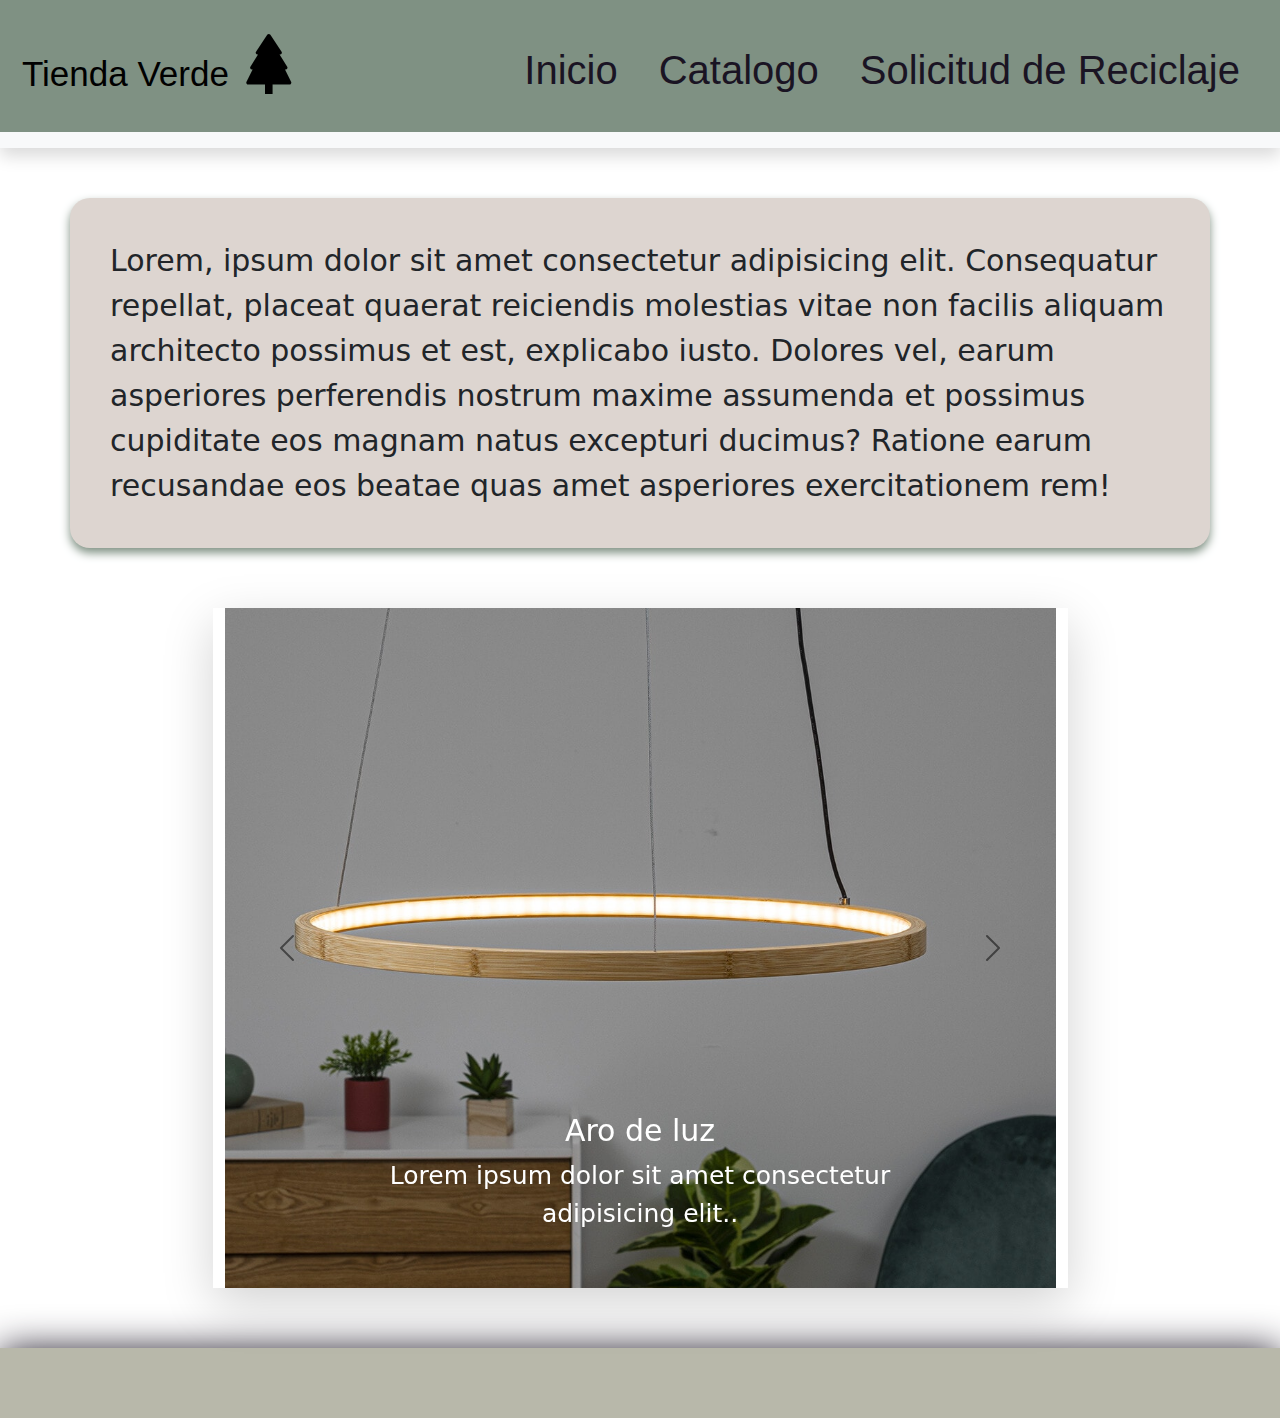
<file: CER1-ARIASISAAC/index.html>
<!DOCTYPE html>
<html lang="en">
<head>
    <meta charset="UTF-8">
    <meta name="viewport" content="width=device-width, initial-scale=1.0">
    <title>Document</title>
    <!--
    
    <link rel="stylesheet" href="https://cdn.jsdelivr.net/npm/bootstrap-icons@1.11.3/font/bootstrap-icons.min.css">
    <link href="https://getbootstrap.com/docs/5.3/assets/css/docs.css" rel="stylesheet">
    <link rel="stylesheet" href="css/bootstrap.css">
    -->
    <link href="https://cdn.jsdelivr.net/npm/bootstrap@5.3.3/dist/css/bootstrap.min.css" rel="stylesheet">
    <link rel="stylesheet" href="https://cdn.jsdelivr.net/npm/bootstrap-icons@1.11.3/font/bootstrap-icons.min.css">

    <link rel="stylesheet" href="css/index.css">
    
</head>
<body>
    
<!--PAgina principal -->
    
<!-- Navbar -->

    <!-- Navbar -->
    <nav class="navbar navbar-expand-lg  navbar-light bg-light shadow custom-shadow" id="barra">
        <div class="container-fluid mb-3 py-3" id="Navbar">
            <a class="navbar-brand">Tienda Verde <i class="bi bi-tree-fill" style="font-size: 60px;"></i></a>
            <!-- Boton Hamburguesa -->
            <button id="hamburguesa" class="navbar-toggler" type="button" data-bs-toggle="collapse" data-bs-target="#navbarNav" aria-controls="navbarNav" aria-expanded="false" aria-label="Toggle navigation">
                <span class="navbar-toggler-icon"></span>
            </button>
            <!-- Elementos del menu-->
            <div class="collapse navbar-collapse" id="navbarNav">
                <ul class="navbar-nav ms-auto mt-2" id="listaDesplegable">
                        
                    <li class="nav-item">
                        <a class="nav-link" aria-current="page"  href="index.html" >Inicio</a>
                    </li>
                    <li class="nav-item">
                        <a class="nav-link" href="catalogo.html" >Catalogo</a>
                    </li>
                    <li class="nav-item">
                        <a class="nav-link" href="solicitud.html" >Solicitud de Reciclaje</a>
                    </li>
                    
                </ul>
            </div>
        </div>
    </nav>

<div class="container">

    <div class="row">
        
        
        <div class="col-12 descripcion">
        Lorem, ipsum dolor sit amet consectetur adipisicing elit. Consequatur repellat, placeat quaerat reiciendis molestias vitae non facilis aliquam architecto possimus et est, explicabo iusto. Dolores vel, earum asperiores perferendis nostrum maxime assumenda et possimus cupiditate eos magnam natus excepturi ducimus? Ratione earum recusandae eos beatae quas amet asperiores exercitationem rem!    
        </div>

        <!--galeria -->

            <div class="justify-content-center col-12 col-md-9 shadow-lg" id="carrusel">
                
                <div id="carouselExample" class="carousel slide carousel-dark" >
                <div class="carousel-inner">
                    <div class="carousel-item active">
                        <img src="img/crema.jpg" class="d-block w-100 img-fluid" alt="img1">
                        <div class="carousel-caption d-md-block">
                            <h5 style="color: #000; font-size: 35px;">EcoCrema Verde</h5>
                            <p class="textoCarta">Lorem ipsum dolor sit amet consectetur adipisicing elit.</p>
                        </div>
                    </div>
                    <div class="carousel-item active">
                        <img src="img/escobilla.jpg" class="d-block w-100 img-fluid" alt="img2">
                        <div class="carousel-caption d-md-block">
                            <h5 style="color: white; font-size: 30px;">Escobilla rustica</h5>
                            <p class="textoCarta" style="color: #fff;">Lorem ipsum dolor sit amet consectetur adipisicing elit.</p>
                        </div>
                    
                    </div>
                    <div class="carousel-item active">
                        <img src="img/aro.jpg" class="d-block w-100 img-fluid" alt="img3">
                        <div class="carousel-caption d-md-block">
                            <h5 style="color: white; font-size: 30px;" >Aro de luz </h5>
                            <p class="textoCarta" style="color: #fff" >Lorem ipsum dolor sit amet consectetur adipisicing elit..</p>
                        </div>
                    
                    </div>
                </div>
                <button class="carousel-control-prev" type="button" data-bs-target="#carouselExample" data-bs-slide="prev">
                    <span class="carousel-control-prev-icon" aria-hidden="true"></span>
                    <span class="visually-hidden">Previous</span>
                  </button>
                  <button class="carousel-control-next" type="button" data-bs-target="#carouselExample" data-bs-slide="next">
                    <span class="carousel-control-next-icon" aria-hidden="true"></span>
                    <span class="visually-hidden">Next</span>
                  </button>
            </div>
        </div>
    </div>
</div>
<footer></footer>







  
    <script src="https://cdn.jsdelivr.net/npm/bootstrap@5.3.3/dist/js/bootstrap.bundle.min.js"></script>

</body>
    
</html>
</file>
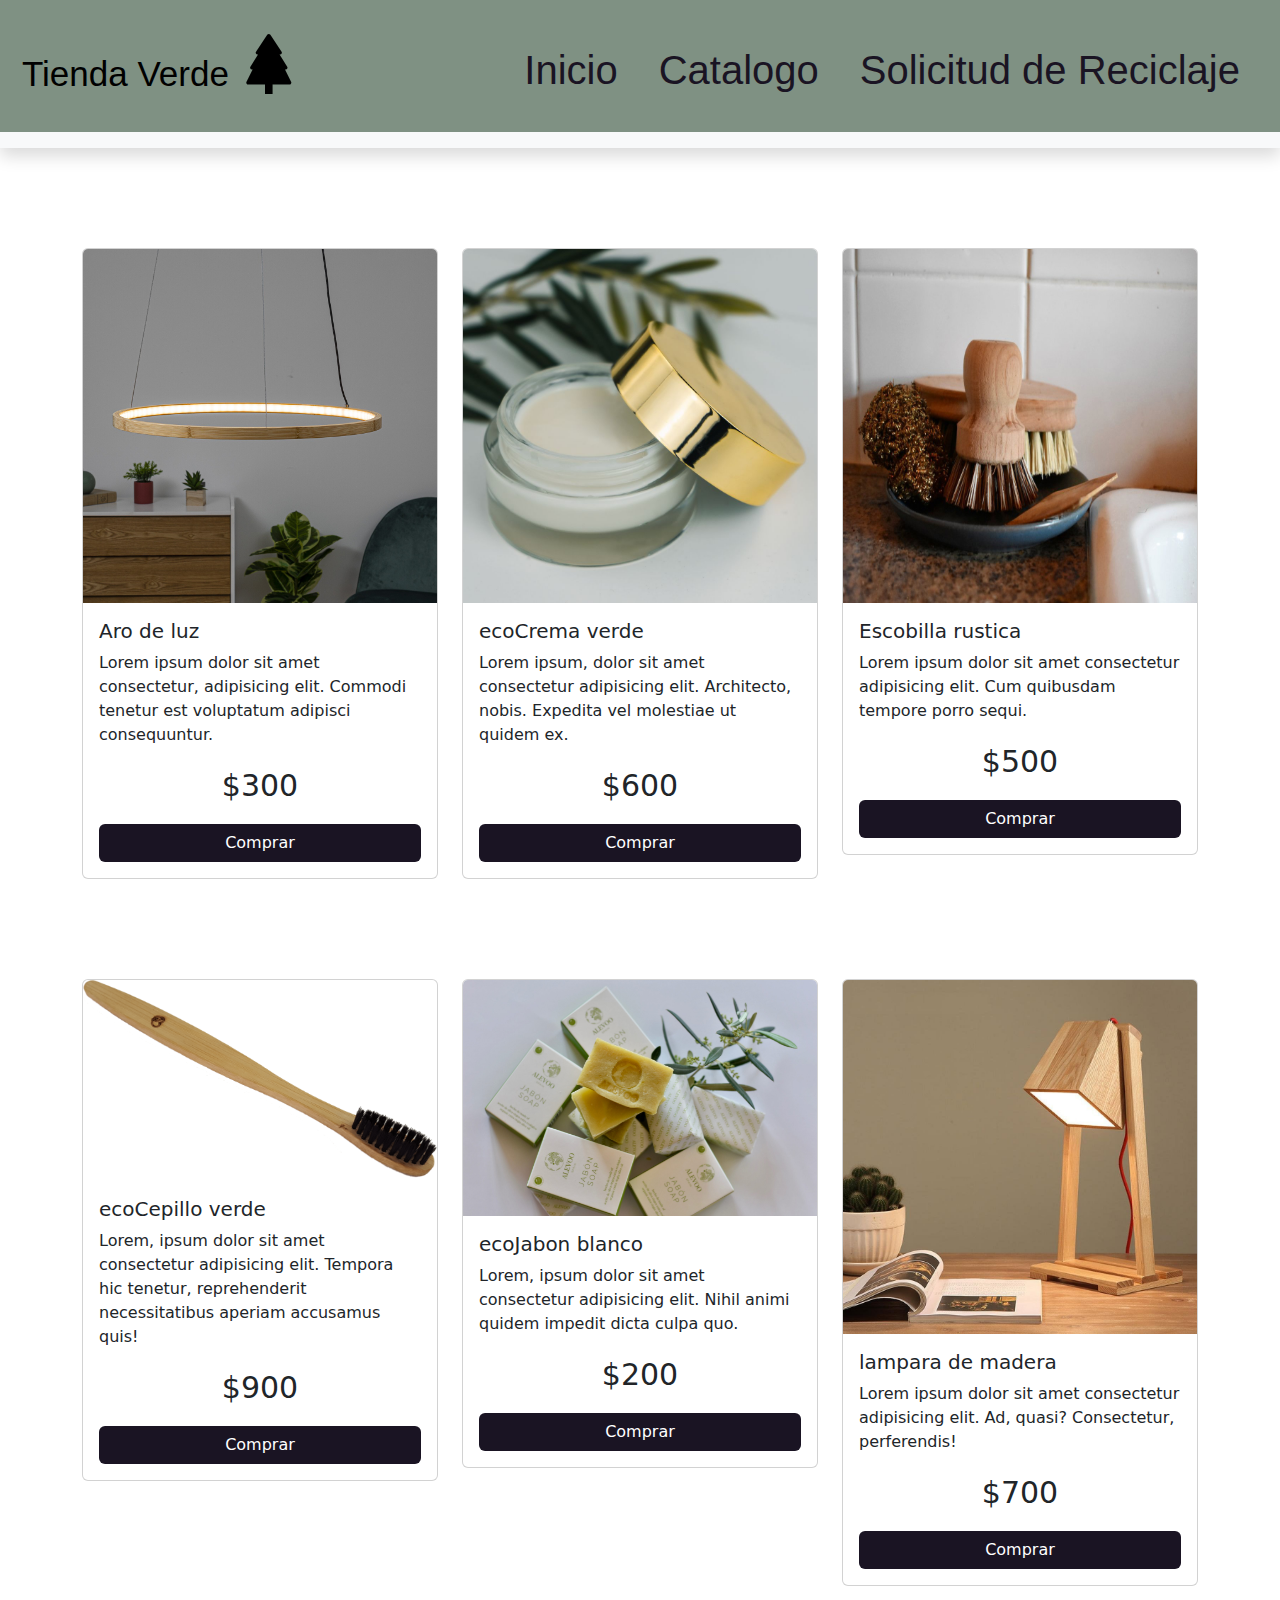
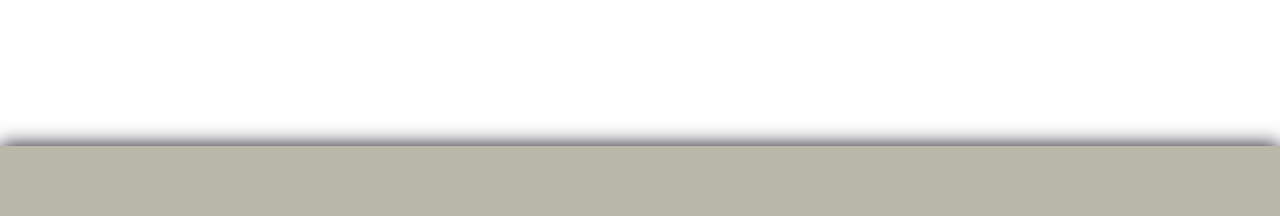
<file: CER1-ARIASISAAC/catalogo.html>
<!DOCTYPE html>
<html lang="en">
<head>
    <meta charset="UTF-8">
    <meta name="viewport" content="width=device-width, initial-scale=1.0">
    <title>Catalogo</title>
    <link href="https://cdn.jsdelivr.net/npm/bootstrap@5.3.3/dist/css/bootstrap.min.css" rel="stylesheet">
    <link rel="stylesheet" href="https://cdn.jsdelivr.net/npm/bootstrap-icons@1.11.3/font/bootstrap-icons.min.css">
    <link rel="stylesheet" href="css/catalogo.css">
</head>
<body>
<!--PAgina principal -->
    
    <!-- Navbar -->
    <nav class="navbar navbar-expand-lg  navbar-light bg-light shadow custom-shadow" id="barra">
        <div class="container-fluid mb-3 py-3" id="Navbar">
            <a class="navbar-brand">Tienda Verde <i class="bi bi-tree-fill" style="font-size: 60px;"></i></a>
            <!-- Boton Hamburguesa -->
            <button id="hamburguesa" class="navbar-toggler" type="button" data-bs-toggle="collapse" data-bs-target="#navbarNav" aria-controls="navbarNav" aria-expanded="false" aria-label="Toggle navigation">
                <span class="navbar-toggler-icon"></span>
            </button>
            <!-- Elementos del menu-->
            <div class="collapse navbar-collapse" id="navbarNav">
                <ul class="navbar-nav ms-auto mt-2" id="listaDesplegable">
                        
                    <li class="nav-item">
                        <a class="nav-link" aria-current="page"  href="index.html" >Inicio</a>
                    </li>
                    <li class="nav-item">
                        <a class="nav-link" href="catalogo.html" >Catalogo</a>
                    </li>
                    <li class="nav-item">
                        <a class="nav-link" href="solicitud.html" >Solicitud de Reciclaje</a>
                    </li>
                    
                </ul>
            </div>
        </div>
    </nav>
    




    <div class="container">
        <div class="row">

            <div class="col-12 col-md-4" class="targeta">
                
                <div class="card" >
                    <img src="img/aro.jpg" class="card-img-top" alt="img1">
                    <div class="card-body">
                        <h5 class="card-title">Aro de luz</h5>
                        <p class="card-text">Lorem ipsum dolor sit amet consectetur, adipisicing elit. Commodi tenetur est voluptatum adipisci consequuntur.</p>
                        <p class="card-text precio">$300</p>
                        <a href="#" class="btn btn">Comprar</a>
                    </div>
                </div>
            </div>

            <div class="col-12 col-md-4" class="targeta">

                <div class="card" >
                    <img src="img/crema.jpg" class="card-img-top" alt="img2">
                    <div class="card-body">
                        <h5 class="card-title">ecoCrema verde</h5>
                        <p class="card-text">Lorem ipsum, dolor sit amet consectetur adipisicing elit. Architecto, nobis. Expedita vel molestiae ut quidem ex.</p>
                        <p class="card-text precio">$600</p>
                        <a href="#" class="btn btn">Comprar</a>
                    </div>
                </div>
            </div>

            <div class="col-12 col-md-4" class="targeta"> 

                <div class="card" >
                    <img src="img/escobilla.jpg" class="card-img-top" alt="img3">
                    <div class="card-body">
                        <h5 class="card-title">Escobilla rustica</h5>
                        <p class="card-text">Lorem ipsum dolor sit amet consectetur adipisicing elit. Cum quibusdam tempore porro sequi.</p>
                        <p class="card-text precio">$500</p>
                        <a href="#" class="btn btn">Comprar</a>
                    </div>
                </div>
            </div>

            <div class="col-12 col-md-4" class="targeta"> 

                <div class="card" >
                    <img src="img/cepillo.png" class="card-img-top" alt="img4">
                    <div class="card-body">
                        <h5 class="card-title">ecoCepillo verde</h5>
                        <p class="card-text">Lorem, ipsum dolor sit amet consectetur adipisicing elit. Tempora hic tenetur, reprehenderit necessitatibus aperiam accusamus quis!</p>
                        <p class="card-text precio">$900</p>
                        <a href="#" class="btn btn">Comprar</a>
                    </div>
                </div>
            </div>
            <div class="col-12 col-md-4" class="targeta"> 

                <div class="card" >
                    <img src="img/jabon.jpeg" class="card-img-top" alt="img5">
                    <div class="card-body">
                        <h5 class="card-title">ecoJabon blanco</h5>
                        <p class="card-text">Lorem, ipsum dolor sit amet consectetur adipisicing elit. Nihil animi quidem impedit dicta culpa quo.</p>
                        <p class="card-text precio">$200</p>
                        <a href="#" class="btn btn">Comprar</a>
                    </div>
                </div>
            </div>
            <div class="col-12 col-md-4" class="targeta"> 

                <div class="card" >
                    <img src="img/lampara.jpg" class="card-img-top" alt="img6">
                    <div class="card-body">
                        <h5 class="card-title">lampara de madera</h5>
                        <p class="card-text">Lorem ipsum dolor sit amet consectetur adipisicing elit. Ad, quasi? Consectetur, perferendis!</p>
                        <p class="card-text precio">$700</p>
                        <a href="#" class="btn btn">Comprar</a>
                    </div>
                </div>
            </div>
        </div>
    </div>

    <footer></footer>






    <script src="https://cdn.jsdelivr.net/npm/bootstrap@5.3.3/dist/js/bootstrap.bundle.min.js"></script>
</body>
</html>
</file>
<file: CER1-ARIASISAAC/css/index.css>
/* menu*/
.navbar-brand , .nav-link{
    font-family: Verdana, Geneva, Tahoma, sans-serif;
}
.navbar-brand{
    margin-left: 10px;
    font-size: 35px;
}
.nav-link{
    color: #1A1423;
    border-radius: 10px;
    margin-left: 5px;
    text-align: center;
    align-items: center;
    font-size: 40px;
    margin-right: 20px;
}
#Navbar{
    background-color: #7F9183;
}
#barra{
    margin: 0;
    padding: 0;
}
.nav-link:hover{
    background-color: #586F6B;
    color: #f0e8e8;
}
.navbar-toggler:hover{
    background-color: #6e8874;
    border-color: #f0e8e8;
}





/*Descripcion*/
.descripcion{
    margin-top: 50px;
    font-size: 30px;
    background-color: #DDD5D0;
    padding: 40px 40px;
    border-radius: 20px;
    box-shadow: 0px 5px 10px #7F9183 ;
}


/*galeria*/
#carrusel{
    display: block;
    margin: auto;
    margin-top: 60px;
}
.carousel-inner img{
    max-width: 100%;
    max-height: 680px ;
}
.carousel-control-prev:hover, .carousel-control-next:hover {
    background-color: #586F6B;
}
.custom-shadow {
    box-shadow: 1px 20px 11px 10px #000000; 
}
.textoCarta{
    color: #000000;
    font-size: 25px;
}
#carouselExample .carousel-inner img {
    height: 100%;
    object-fit: cover; 
}


/* footer*/
footer{
    width: 100%;
    height: 70px;
    background-color: #B8B8AA;
    margin-top: 60px;
    box-shadow: 0px 2px 38px #1A1423;
}
</file>
<file: CER1-ARIASISAAC/css/catalogo.css>
.card{
    margin-top: 100px;
}

/* menu*/
.navbar-brand , .nav-link{
    font-family: Verdana, Geneva, Tahoma, sans-serif;
}
.navbar-brand{
    margin-left: 10px;
    font-size: 35px;
}
.nav-link{
    color: #1A1423;
    border-radius: 10px;
    margin-left: 5px;
    text-align: center;
    align-items: center;
    font-size: 40px;
    margin-right: 20px;
}
#Navbar{
    background-color: #7F9183;
}
#barra{
    margin: 0;
    padding: 0;
}
.nav-link:hover{
    background-color: #586F6B;
    color: #f0e8e8;
}
.navbar-toggler:hover{
    background-color: #6e8874;
    border-color: #f0e8e8;
}
/* footer*/
footer{
    width: 100%;
    height: 70px;
    background-color: #B8B8AA;
    margin-top: 160px;
    box-shadow: 0px -1px 19px 0px #1A1423;
}
/*boton comprar*/
.btn{
    background-color: #1A1423;
    color: #fff;
    width: 100%;
}
/*precio*/
.precio{
    text-align: center;
    font-size: 30px;
}
.btn:hover{
    background-color: #586F6B;
    color: #fff;
}
</file>
